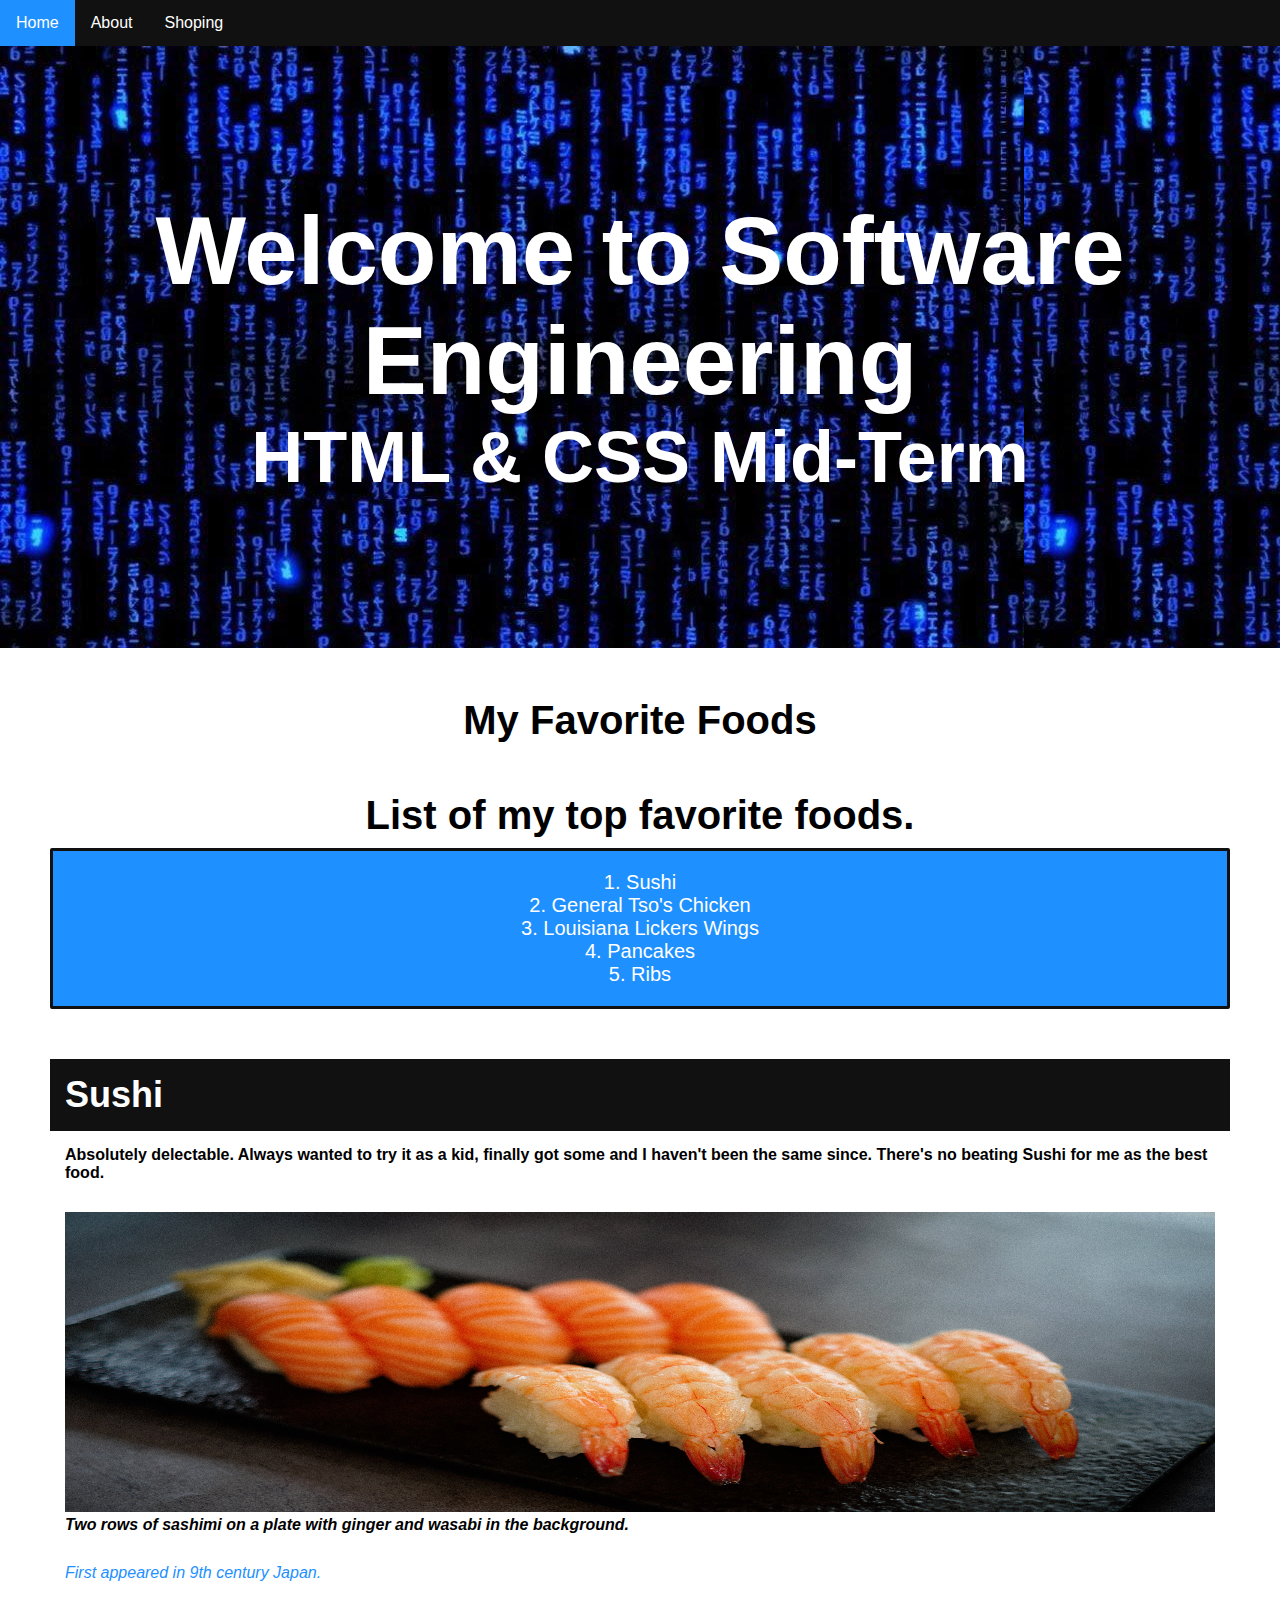
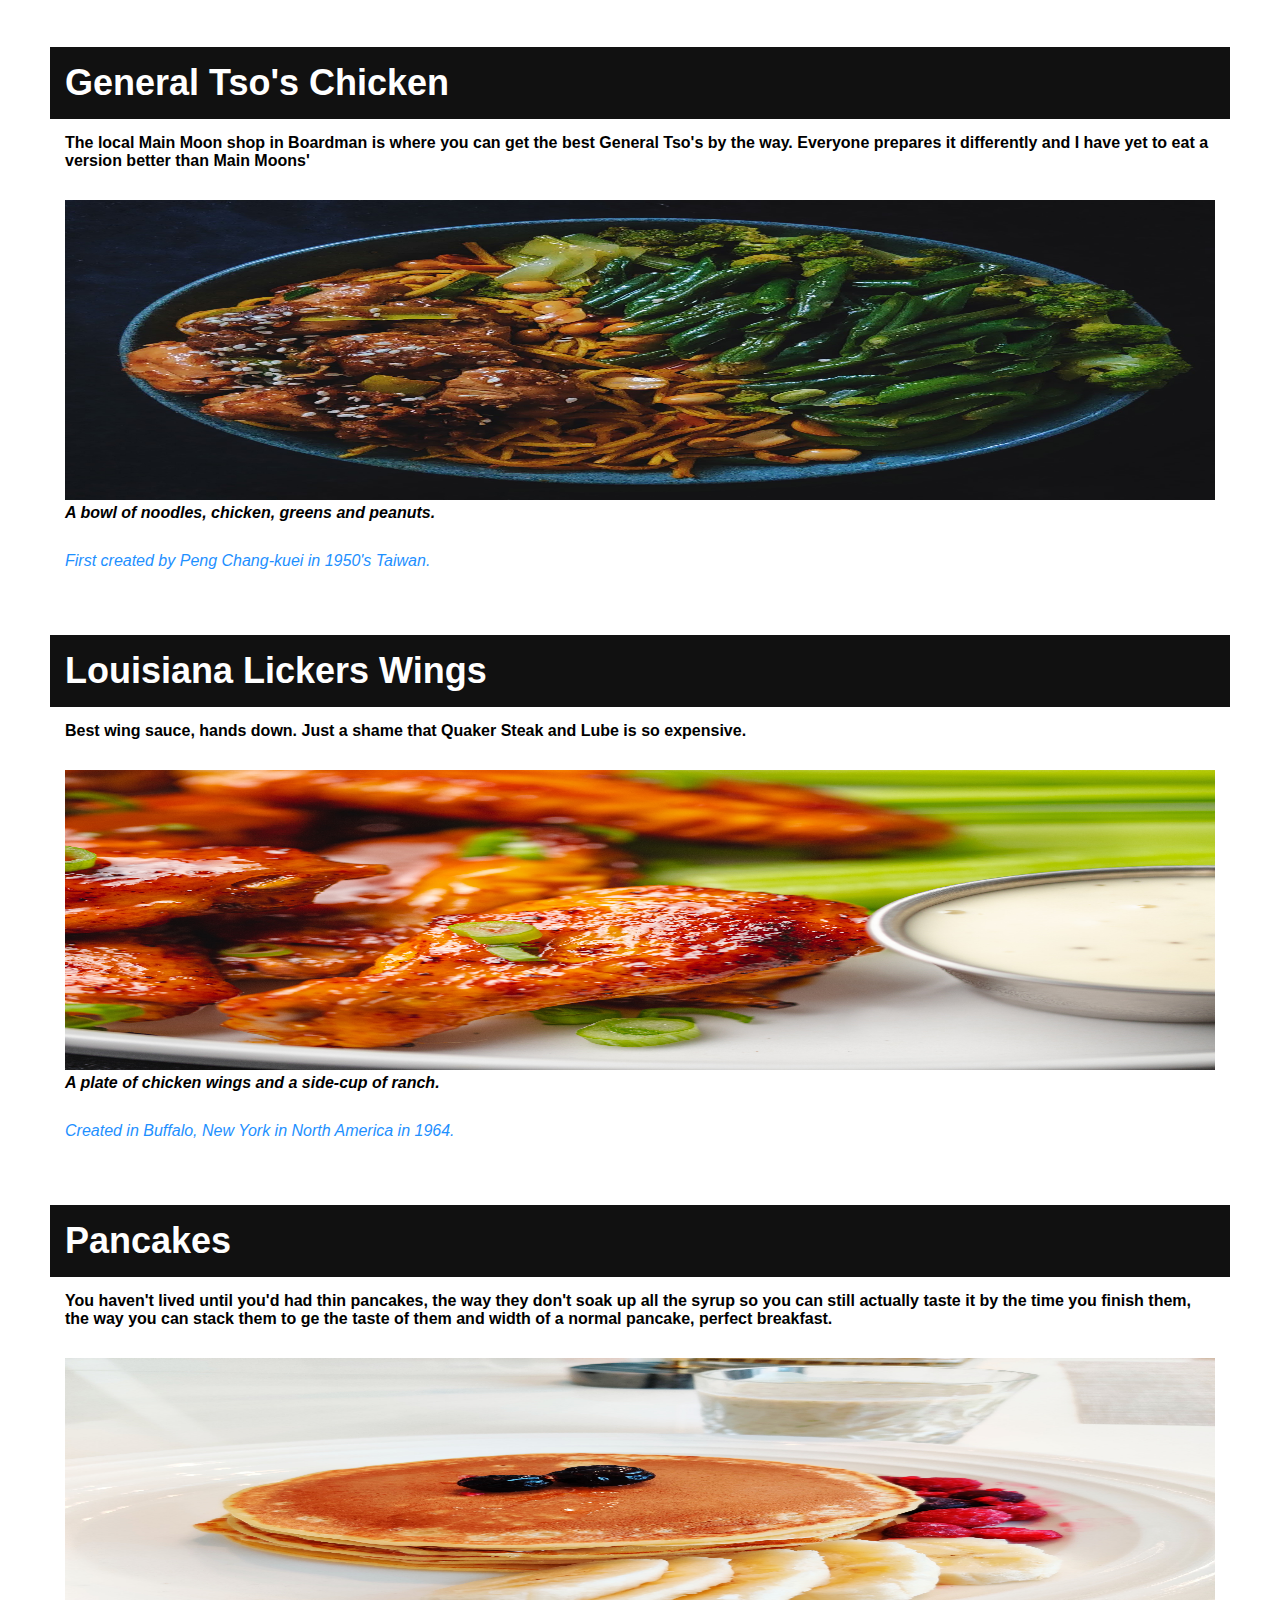
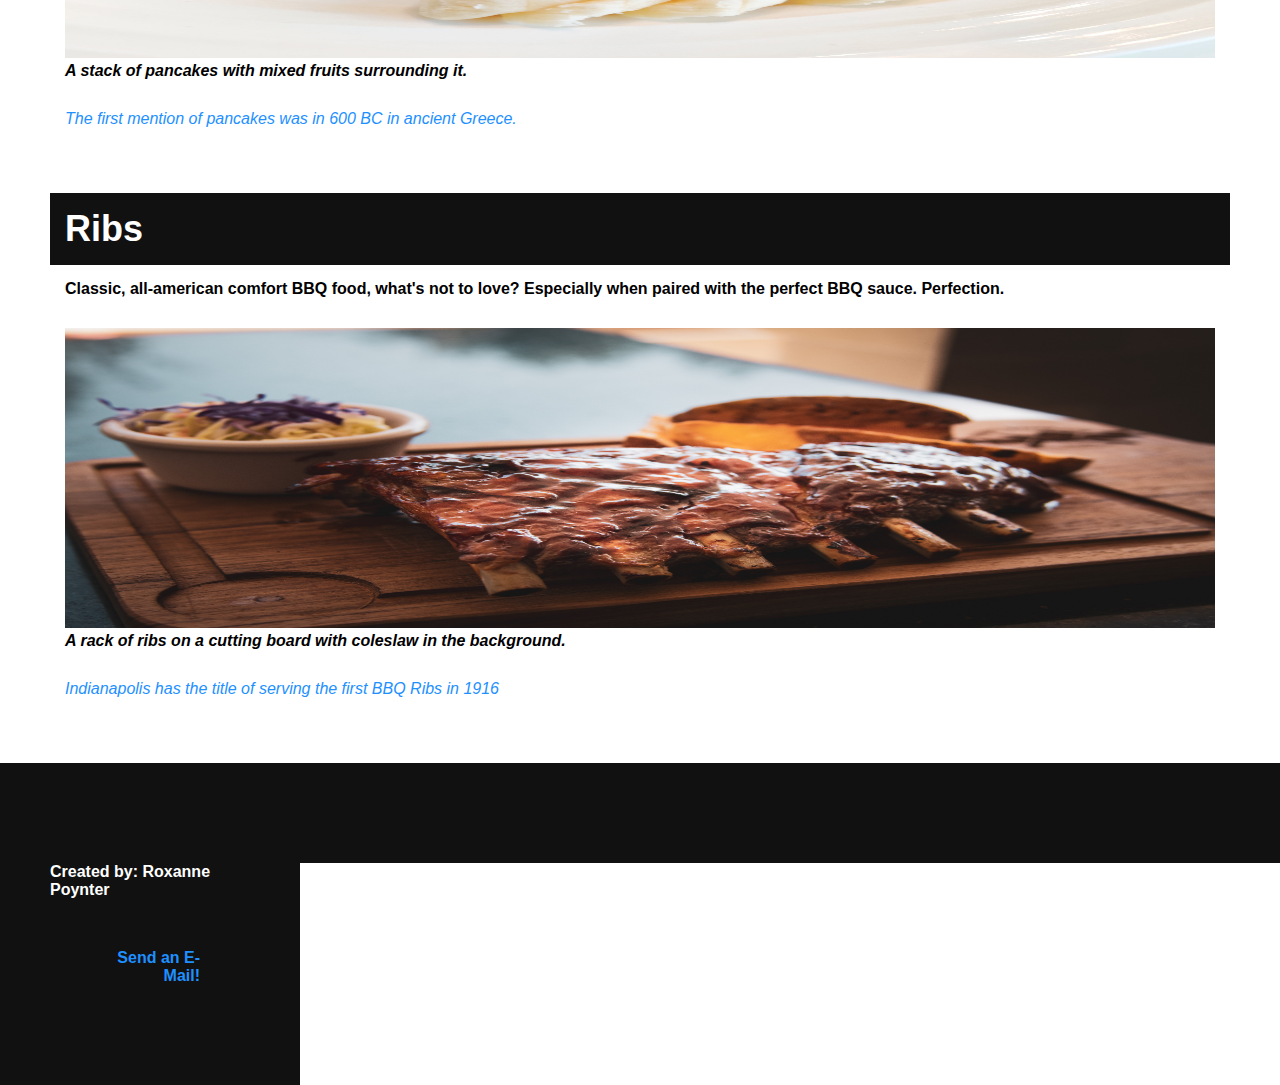
<file: HTML-CSS-Practical-Midterm-master/index.html>
<!DOCTYPE html>
<html lang="en">
<head>
    <meta charset="UTF-8">
    <meta http-equiv="X-UA-Compatible" content="IE=edge">
    <meta name="viewport" content="width=device-width, initial-scale=1.0">
    <title>Home</title>
    <link rel="stylesheet" href="style/style.css">

</head>
<body>
    <nav class="mainNav">

        <ul>
            <li><a href="index.html">Home</a></li>
            <li><a href="about.html">About</a></li>
            <li><a href="shop.html">Shoping</a></li>
        </ul>
    </nav>
    <header class="jumbotron">
        <div class="jumboText">
            <h1>Welcome to Software Engineering</h1>
            <h2>HTML & CSS Mid-Term</h2>
        </div>
    </header>
    <main class="mainBody">
        <header id="welcomeMessage">
        <h1 id="welcomeMessage">My Favorite Foods</h1>
        <h2 id="welcomeMessage">List of my top favorite foods.</h2>
    <div id="favoriteFoodList">
        <ol>
            <li>Sushi</li>
            <li>General Tso's Chicken</li>
            <li>Louisiana Lickers Wings</li>
            <li>Pancakes</li>
            <li>Ribs</li>
        </ol>
    </div>
        </header>
    <section class="contentSections">
        <article class="articles">
            <header>
                <h1>Sushi</h1>
            </header>
            <p>Absolutely delectable. Always wanted to try it as a kid, finally got some and I haven't been the same since. There's no beating Sushi for me as the best food.</p>
            
            <figure>
                <img src="images/sushi.jpg"/>
                <figcaption>Two rows of sashimi on a plate with ginger and wasabi in the background.</figcaption>
            </figure>  
            <aside><p>First appeared in 9th century Japan.</p></aside>
        </article>
        <article class="articles">
            <header>
                <h1>General Tso's Chicken</h1>
            </header>
            <p>The local Main Moon shop in Boardman is where you can get the best General Tso's by the way. Everyone prepares it differently and I have yet to eat a version better than Main Moons' </p>
            
            <figure>
                <img src="images/chicken.jpg"/>
                <figcaption>A bowl of noodles, chicken, greens and peanuts.</figcaption>
            </figure>  
            <aside><p>First created by Peng Chang-kuei in 1950's Taiwan.</p></aside>
        </article>
        <article class="articles">
            <header>
                <h1>Louisiana Lickers Wings</h1>
            </header>
            <p>Best wing sauce, hands down. Just a shame that Quaker Steak and Lube is so expensive.</p>
            
            <figure>
                <img src="images/louisiana.jpg"/>
                <figcaption>A plate of chicken wings and a side-cup of ranch.</figcaption>
            </figure>  
            <aside><p>Created in Buffalo, New York in North America in 1964.</p></aside>
        </article>
        <article class="articles">
            <header>
                <h1>Pancakes</h1>
            </header>
            <p>You haven't lived until you'd had thin pancakes, the way they don't soak up all the syrup so you can still actually taste it by the time you finish them, the way you can stack them to ge the taste of them and width of a  normal pancake, perfect breakfast. </p>
            
            <figure>
                <img src="images/pancakes.jpg"/>
                <figcaption>A stack of pancakes with mixed fruits surrounding it.</figcaption>
            </figure>  
            <aside><p>The first mention of pancakes was in 600 BC in ancient Greece.</p></aside>
        </article>
        <article class="articles">
            <header>
                <h1>Ribs</h1>
            </header>
            <p>Classic, all-american comfort BBQ food, what's not to love? Especially when paired with the perfect BBQ sauce. Perfection.</p>
            
            <figure>
                <img src="images/ribs.jpg"/>
                <figcaption>A rack of ribs on a cutting board with coleslaw in the background.</figcaption>
            </figure>  
            <aside><p>Indianapolis has the title of serving the first BBQ Ribs in 1916</p></aside>
        </article>    
    </section>

    </main>

    <footer class="mainFooter"><p>Created by: Roxanne Poynter <span> <a href="mailto:ccpoynter03@gmail.com" id="mailto">Send an E-Mail!</a> </span></p></footer>
</body>
</html>
</file>
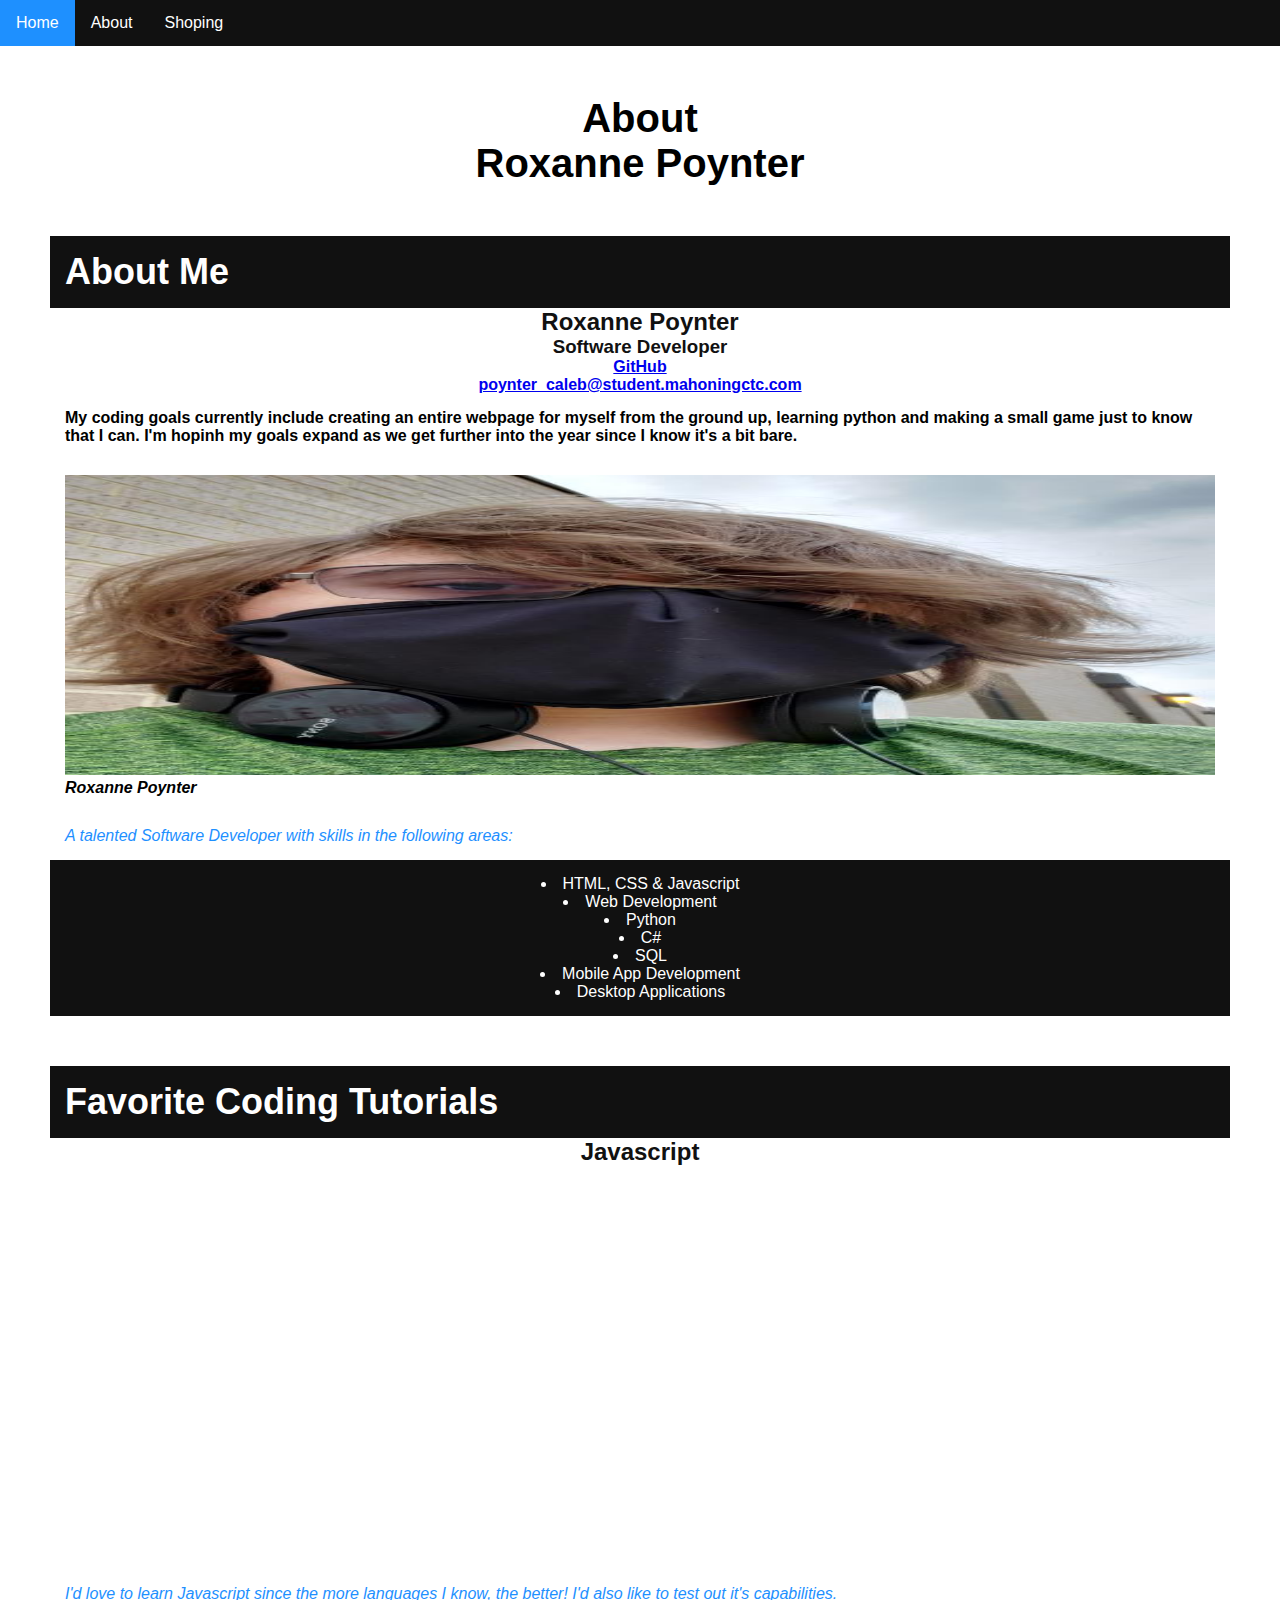
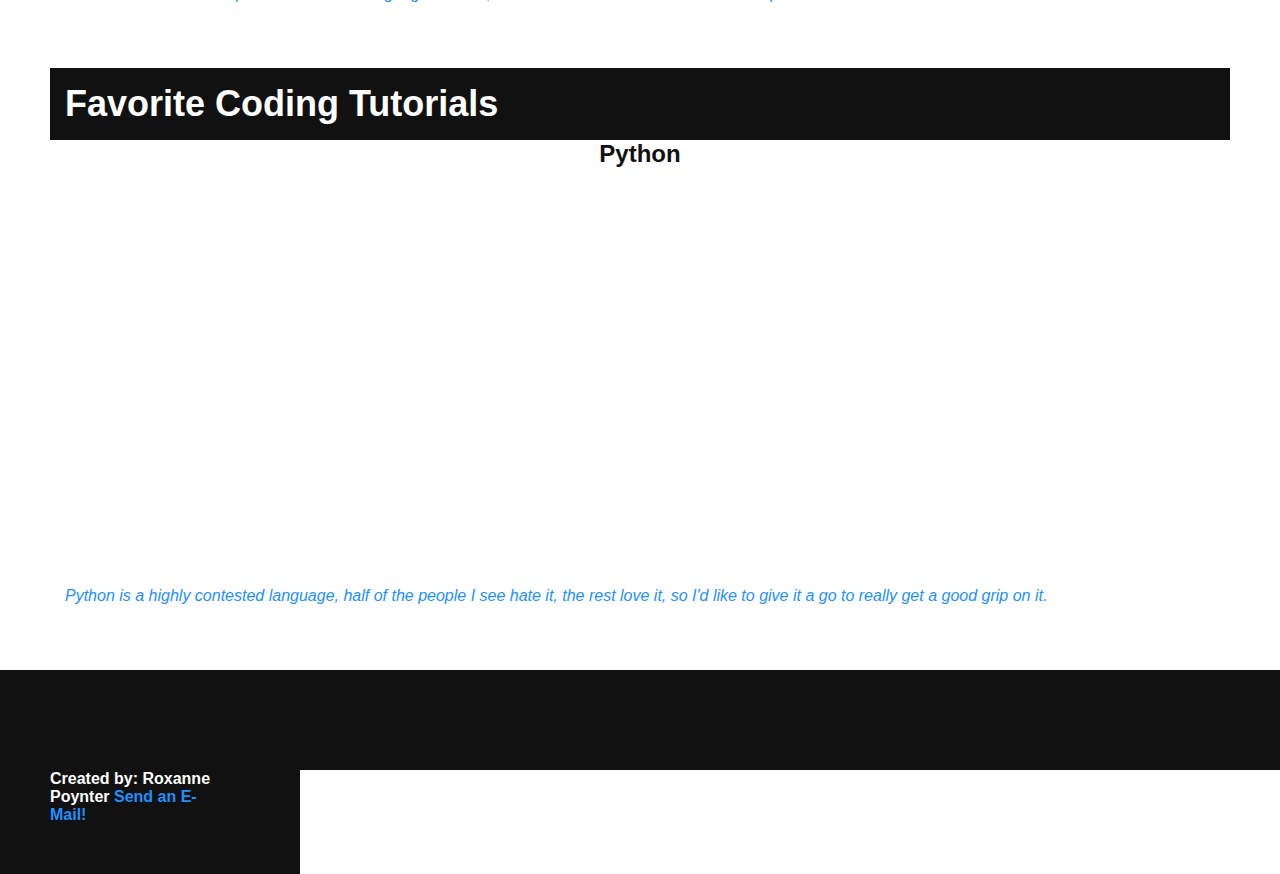
<file: HTML-CSS-Practical-Midterm-master/about.html>
<!DOCTYPE html>
<html lang="en">
<head>
    <meta charset="UTF-8">
    <meta http-equiv="X-UA-Compatible" content="IE=edge">
    <meta name="viewport" content="width=device-width, initial-scale=1.0">
    <title>Home</title>
    <link rel="stylesheet" href="style/style.css">

</head>
<body>
    <nav class="mainNav">
        <!-- Upate the href so that each link is working and navigates to the corresponding page. -->
        <ul>
            <li><a href="index.html">Home</a></li>
            <li><a href="about.html">About</a></li>
            <li><a href="shop.html">Shoping</a></li>
        </ul>
    </nav>
    <main class="mainBody">
        <header id="welcomeMessage">
        <h1>About</h1>
        <h2>Roxanne Poynter</h2>
        </header>
    <section class="contentSections">
        <article class="articles">
            <header>
                <h1>About Me</h1>
                <h2>Roxanne Poynter</h2>
                <h3>Software Developer</h3>
                <h4> <a href="https://github.com/Roxxi-Arts?tab=repositories" target="_blank"> GitHub</a></h4>
                <h4><a href="mailto:poynter_caleb@student.mahoningctc.com">poynter_caleb@student.mahoningctc.com</a></h4>
            </header>
            <p>My coding goals currently include creating an entire webpage for myself from the ground up, learning python and making a small game just to know that I can. I'm hopinh my goals expand as we get further into the year since I know it's a bit bare.</p>
            
            <figure>
                <img src="images/me.jpg"/>
                <figcaption>Roxanne Poynter</figcaption>
            </figure>  
            <aside>
                <p>A talented Software Developer with skills in the following areas:</p>
                <ul>
                    <li>HTML, CSS & Javascript</li>
                    <li>Web Development</li>
                    <li>Python</li>
                    <li>C#</li>
                    <li>SQL</li>
                    <li>Mobile App Development</li>
                    <li>Desktop Applications</li>
                </ul>

            </aside>
        </article>
        <article class="articles">
            <header>
                <h1>Favorite Coding Tutorials</h1>
                <h2>Javascript</h2>
            </header>
            <iframe width="1280" height="720" src="https://www.youtube.com/embed/W6NZfCO5SIk" title="YouTube video player" frameborder="0" allow="accelerometer; autoplay; clipboard-write; encrypted-media; gyroscope; picture-in-picture" allowfullscreen></iframe>
            <aside>
                <p>I'd love to learn Javascript since the more languages I know, the better! I'd also like to test out it's capabilities.</p>

            </aside>
        </article>
        <article class="articles">
            <header>
                <h1>Favorite Coding Tutorials</h1>
                <h2>Python</h2>
            </header>
            <iframe width="1280" height="720" src="https://www.youtube.com/embed/_uQrJ0TkZlc" title="YouTube video player" frameborder="0" allow="accelerometer; autoplay; clipboard-write; encrypted-media; gyroscope; picture-in-picture" allowfullscreen></iframe>
            <aside>
                <p>Python is a highly contested language, half of the people I see hate it, the rest love it, so I'd like to give it a go to really get a good grip on it.</p>
            </aside>
        </article>
           
    </section>
    
    </main>

    <footer class="mainFooter"><p>Created by: Roxanne Poynter <span> <a href="mailto:ccpoynter03@gmail.com">Send an E-Mail!</a></span></p></footer>


</body>
</html>
</file>
<file: HTML-CSS-Practical-Midterm-master/style/style.css>
/* do not touch the code below here. Start all your code at the "START YOUR CSS HERE" line. */
*{
    margin: 0;
    padding: 0;
}
/* Nav Bar*/
.mainNav ul {
    list-style-type: none;
    margin: 0;
    padding: 0;
    overflow: hidden;
    background-color:#111;
  }
  .mainNav li {
    float: left;
  }
  .mainNav li a {
    display: block;
    color: white;
    text-align: center;
    padding: 14px 16px;
    text-decoration: none;
  }
  .mainNav li a:hover {
    background-color: dodgerblue;
  }
/* Write all your code below this line */
/* START YOUR CSS HERE */
img{
  width: 500px;
}
body{
  font-family: sans-serif;
}
.jumbotron{
  background-image: url(images/image1.jpg);
  color: white;
  padding-top: 150px;
  padding-bottom: 150px;
  text-align: center;
  font-size: 3em;
}
#welcomeMessage{
  margin-top: 50px;
}
#welcomeMessage h1{
  text-align: center;
  font-size: 2.5em;
}
#welcomeMessage h2{
  text-align: center;
  font-size: 2.5em;
  margin-bottom: 10px;
}
#favoriteFoodList{
  text-align: center;
  border-style: solid;
  border-color: #111;
  border-radius: 2px;
  margin-left: 50px;
  margin-right: 50px;
  list-style: inside;
  padding: 20px;
  background-color: dodgerblue;
  color: white;
  font-size: 20px;
}
.articles{
  margin: 50px;
  border-style: solid 2px;
}
.articles h1{
  color: white;
  background-color: #111;
  padding: 15px;
  font-size: 36px;
}
.articles p:not(aside) {
  font-weight: bold;
}
.articles aside p{
  color: dodgerblue;
  font-style: italic;
  font-weight: normal;
}
figure img{
  width: 100%;
  height: 300px;
  object-fit: fill;
}
.articles p, figure{
  padding: 15px;
} 
.articles figcaption{
  font-weight: bold;
  font-style: italic;
}
.articles aside{
  color: #3b3b3b;
}
.mainFooter{
  background-color: #111;
  padding-top: 50px;
  padding-bottom: 50px;
  color: white;
  font-size: 16px;
  text-align: left;
}
.mainFooter p{
  width: 200px;
  float: left;
  padding: 50px;
  font-weight: bold;
  background-color: #111;
}
#mailto{
  text-align: right;
  float: right;
  padding: 50px;
}
.mainFooter a{
  color: dodgerblue;
  padding-right: 50px;
  text-decoration: none;
}
.articles h2, h3, h4{
  text-align: center;
  text-decoration: none;
  color: #111;
}
.articles ul{
  list-style: inside;
  text-align: center;
  color:white;
  background-color: #111;
  padding-top: 15px;
  padding-bottom: 15px;
}
.articles iframe{
  width: 100%;
  height: 400px;
}
</file>
